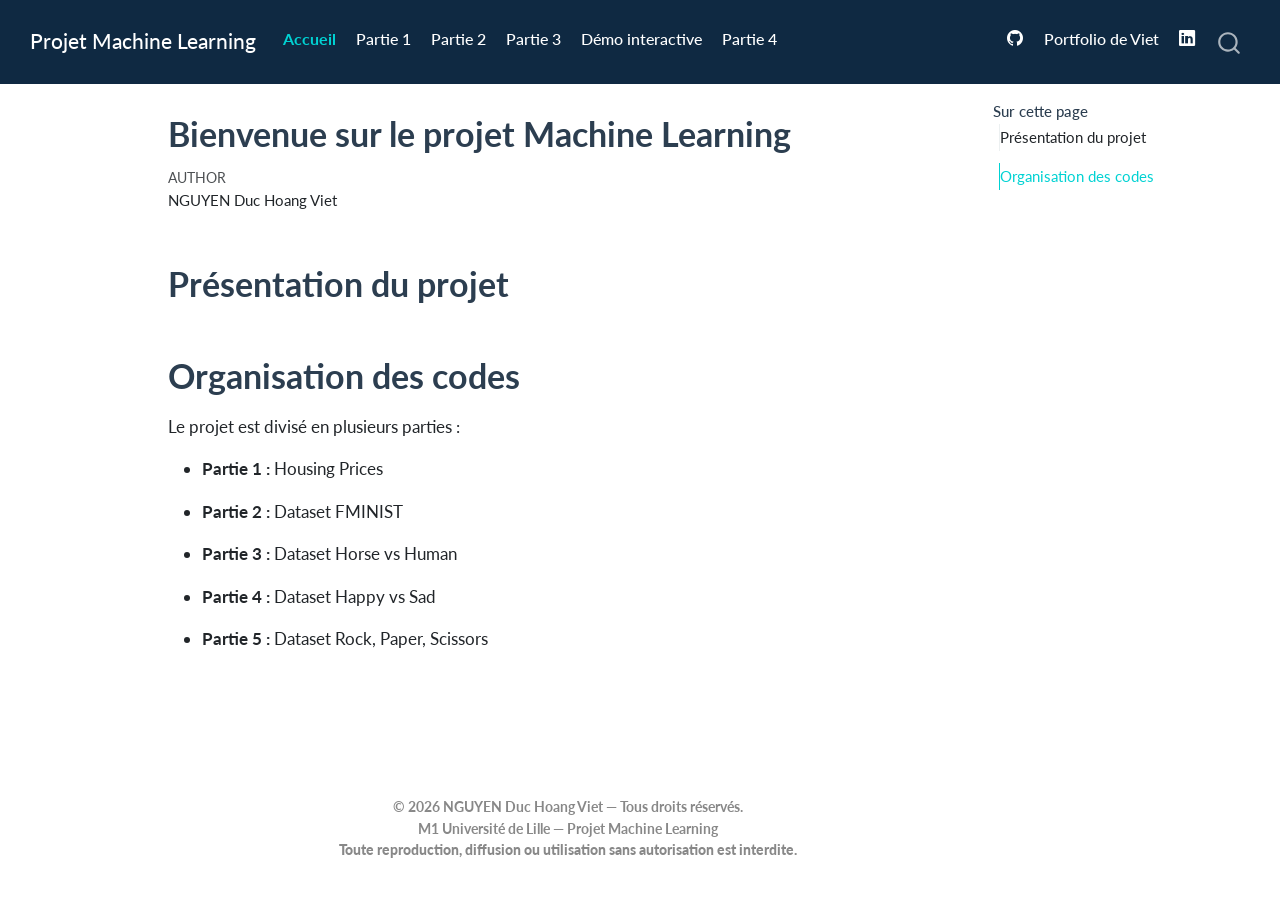
<file: docs/index.html>
<!DOCTYPE html>
<html xmlns="http://www.w3.org/1999/xhtml" lang="en" xml:lang="en"><head>

<meta charset="utf-8">
<meta name="generator" content="quarto-1.9.38">

<meta name="viewport" content="width=device-width, initial-scale=1.0, user-scalable=yes">

<meta name="author" content="NGUYEN Duc Hoang Viet">

<title>Bienvenue sur le projet Machine Learning – Projet Machine Learning</title>
<style>
/* Default styles provided by pandoc.
** See https://pandoc.org/MANUAL.html#variables-for-html for config info.
*/
code{white-space: pre-wrap;}
span.smallcaps{font-variant: small-caps;}
div.columns{display: flex; gap: min(4vw, 1.5em);}
div.column{flex: auto; overflow-x: auto;}
div.hanging-indent{margin-left: 1.5em; text-indent: -1.5em;}
ul.task-list{list-style: none;}
ul.task-list li input[type="checkbox"] {
  width: 0.8em;
  margin: 0 0.8em 0.2em -1em; /* quarto-specific, see https://github.com/quarto-dev/quarto-cli/issues/4556 */ 
  vertical-align: middle;
}
</style>


<script src="site_libs/quarto-nav/quarto-nav.js"></script>
<script src="site_libs/quarto-nav/headroom.min.js"></script>
<script src="site_libs/clipboard/clipboard.min.js"></script>
<script src="site_libs/quarto-search/autocomplete.umd.js"></script>
<script src="site_libs/quarto-search/fuse.min.js"></script>
<script src="site_libs/quarto-search/quarto-search.js"></script>
<meta name="quarto:offset" content="./">
<script src="site_libs/quarto-html/quarto.js" type="module"></script>
<script src="site_libs/quarto-html/tabsets/tabsets.js" type="module"></script>
<script src="site_libs/quarto-html/popper.min.js"></script>
<script src="site_libs/quarto-html/tippy.umd.min.js"></script>
<script src="site_libs/quarto-html/anchor.min.js"></script>
<link href="site_libs/quarto-html/tippy.css" rel="stylesheet">
<link href="site_libs/quarto-html/quarto-syntax-highlighting-15634bcf2e68342d4ad2dfa704d543f6.css" rel="stylesheet" id="quarto-text-highlighting-styles">
<script src="site_libs/bootstrap/bootstrap.min.js"></script>
<link href="site_libs/bootstrap/bootstrap-icons.css" rel="stylesheet">
<link href="site_libs/bootstrap/bootstrap-d5d12a2c1b219e8f9ae2db285f6b22c7.min.css" rel="stylesheet" append-hash="true" id="quarto-bootstrap" data-mode="light">
<script id="quarto-search-options" type="application/json">{
  "location": "navbar",
  "copy-button": false,
  "collapse-after": 3,
  "panel-placement": "end",
  "type": "overlay",
  "limit": 50,
  "keyboard-shortcut": [
    "f",
    "/",
    "s"
  ],
  "show-item-context": false,
  "language": {
    "search-no-results-text": "No results",
    "search-matching-documents-text": "matching documents",
    "search-copy-link-title": "Copy link to search",
    "search-hide-matches-text": "Hide additional matches",
    "search-more-match-text": "more match in this document",
    "search-more-matches-text": "more matches in this document",
    "search-clear-button-title": "Clear",
    "search-text-placeholder": "",
    "search-detached-cancel-button-title": "Cancel",
    "search-submit-button-title": "Submit",
    "search-label": "Search"
  }
}</script>


<link rel="stylesheet" href="custom.css">
</head>

<body class="nav-fixed quarto-light">

<div id="quarto-search-results"></div>
  <header id="quarto-header" class="headroom fixed-top">
    <nav class="navbar navbar-expand-lg " data-bs-theme="dark">
      <div class="navbar-container container-fluid">
      <div class="navbar-brand-container mx-auto">
    <a class="navbar-brand" href="./index.html">
    <span class="navbar-title">Projet Machine Learning</span>
    </a>
  </div>
            <div id="quarto-search" class="" title="Search"></div>
          <button class="navbar-toggler" type="button" data-bs-toggle="collapse" data-bs-target="#navbarCollapse" aria-controls="navbarCollapse" role="menu" aria-expanded="false" aria-label="Toggle navigation" onclick="if (window.quartoToggleHeadroom) { window.quartoToggleHeadroom(); }">
  <span class="navbar-toggler-icon"></span>
</button>
          <div class="collapse navbar-collapse" id="navbarCollapse">
            <ul class="navbar-nav navbar-nav-scroll me-auto">
  <li class="nav-item">
    <a class="nav-link active" href="./index.html" aria-current="page"> 
<span class="menu-text">Accueil</span></a>
  </li>  
  <li class="nav-item">
    <a class="nav-link" href="./Part1.html"> 
<span class="menu-text">Partie 1</span></a>
  </li>  
  <li class="nav-item">
    <a class="nav-link" href="./Part2.html"> 
<span class="menu-text">Partie 2</span></a>
  </li>  
  <li class="nav-item">
    <a class="nav-link" href="./Part3.html"> 
<span class="menu-text">Partie 3</span></a>
  </li>  
  <li class="nav-item">
    <a class="nav-link" href="./horse_human_demo.html"> 
<span class="menu-text">Démo interactive</span></a>
  </li>  
  <li class="nav-item">
    <a class="nav-link" href="./Part4.qmd"> 
<span class="menu-text">Partie 4</span></a>
  </li>  
</ul>
            <ul class="navbar-nav navbar-nav-scroll ms-auto">
  <li class="nav-item compact">
    <a class="nav-link" href="https://github.com/ndhviet/Machine_Learning_Deep_Learning"> <i class="bi bi-github" role="img">
</i> 
<span class="menu-text"></span></a>
  </li>  
  <li class="nav-item">
    <a class="nav-link" href="https://ndhviet.github.io/"> 
<span class="menu-text">Portfolio de Viet</span></a>
  </li>  
  <li class="nav-item compact">
    <a class="nav-link" href="https://www.linkedin.com/in/hoang-viet1810/?isSelfProfile=false"> <i class="bi bi-linkedin" role="img" aria-label="LinkedIn">
</i> 
<span class="menu-text"></span></a>
  </li>  
</ul>
          </div> <!-- /navcollapse -->
            <div class="quarto-navbar-tools">
</div>
      </div> <!-- /container-fluid -->
    </nav>
</header>
<!-- content -->
<div id="quarto-content" class="quarto-container page-columns page-rows-contents page-layout-article page-navbar">
<!-- sidebar -->
<!-- margin-sidebar -->
    <div id="quarto-margin-sidebar" class="sidebar margin-sidebar">
        <nav id="TOC" role="doc-toc" class="toc-active">
    <h2 id="toc-title">Sur cette page</h2>
   
  <ul>
  <li><a href="#présentation-du-projet" id="toc-présentation-du-projet" class="nav-link active" data-scroll-target="#présentation-du-projet">Présentation du projet</a></li>
  <li><a href="#organisation-des-codes" id="toc-organisation-des-codes" class="nav-link" data-scroll-target="#organisation-des-codes">Organisation des codes</a></li>
  </ul>
</nav>
    </div>
<!-- main -->
<main class="content" id="quarto-document-content">

<header id="title-block-header" class="quarto-title-block default">
<div class="quarto-title">
<h1 class="title">Bienvenue sur le projet Machine Learning</h1>
</div>



<div class="quarto-title-meta">

    <div>
    <div class="quarto-title-meta-heading">Author</div>
    <div class="quarto-title-meta-contents">
             <p>NGUYEN Duc Hoang Viet </p>
          </div>
  </div>
    
  
    
  </div>
  


</header>


<section id="présentation-du-projet" class="level1">
<h1>Présentation du projet</h1>
</section>
<section id="organisation-des-codes" class="level1">
<h1>Organisation des codes</h1>
<p>Le projet est divisé en plusieurs parties :</p>
<ul>
<li><p><strong>Partie 1 :</strong> Housing Prices</p></li>
<li><p><strong>Partie 2 :</strong> Dataset FMINIST</p></li>
<li><p><strong>Partie 3 :</strong> Dataset Horse vs Human</p></li>
<li><p><strong>Partie 4 :</strong> Dataset Happy vs Sad</p></li>
<li><p><strong>Partie 5 :</strong> Dataset Rock, Paper, Scissors</p></li>
</ul>


</section>

</main> <!-- /main -->
<div id="preloader">
    <div class="loader-content">
        <div class="loader-center-group">
            <div class="spinner"></div> 

            <div class="loader-letter-container">
                <span class="loader-letter">V</span>
            </div>
        </div>
        
        <h2 class="loader-text">MADE BY NGUYEN DUC HOANG VIET</h2>
        <p class="loader-subtext"> PROJET Machine Leaning  </p>
    </div>
</div>

<script>
    // Giữ nguyên đoạn script
    window.addEventListener('load', function () {
        const preloader = document.getElementById('preloader');
        setTimeout(function() {
            preloader.classList.add('fade-out');
        }, 350); //1200
    });
</script>
<div style="text-align:center; font-size:0.85em; color:#888; padding:25px;">
  <strong>© 2026 NGUYEN Duc Hoang Viet — Tous droits réservés.</strong><br>
  <strong>M1 Université de Lille — Projet Machine Learning <strong><br>
  Toute reproduction, diffusion ou utilisation sans autorisation est interdite.
</strong></strong></div><strong><strong>
<script id="quarto-html-after-body" type="application/javascript">
  window.document.addEventListener("DOMContentLoaded", function (event) {
    const icon = "";
    const anchorJS = new window.AnchorJS();
    anchorJS.options = {
      placement: 'right',
      icon: icon
    };
    anchorJS.add('.anchored');
    const isCodeAnnotation = (el) => {
      for (const clz of el.classList) {
        if (clz.startsWith('code-annotation-')) {                     
          return true;
        }
      }
      return false;
    }
    const onCopySuccess = function(e) {
      // button target
      const button = e.trigger;
      // don't keep focus
      button.blur();
      // flash "checked"
      button.classList.add('code-copy-button-checked');
      var currentTitle = button.getAttribute("title");
      button.setAttribute("title", "Copied!");
      let tooltip;
      if (window.bootstrap) {
        button.setAttribute("data-bs-toggle", "tooltip");
        button.setAttribute("data-bs-placement", "left");
        button.setAttribute("data-bs-title", "Copied!");
        tooltip = new bootstrap.Tooltip(button, 
          { trigger: "manual", 
            customClass: "code-copy-button-tooltip",
            offset: [0, -8]});
        tooltip.show();    
      }
      setTimeout(function() {
        if (tooltip) {
          tooltip.hide();
          button.removeAttribute("data-bs-title");
          button.removeAttribute("data-bs-toggle");
          button.removeAttribute("data-bs-placement");
        }
        button.setAttribute("title", currentTitle);
        button.classList.remove('code-copy-button-checked');
      }, 1000);
      // clear code selection
      e.clearSelection();
    }
    const getTextToCopy = function(trigger) {
      const outerScaffold = trigger.parentElement.cloneNode(true);
      const codeEl = outerScaffold.querySelector('code');
      for (const childEl of codeEl.children) {
        if (isCodeAnnotation(childEl)) {
          childEl.remove();
        }
      }
      return codeEl.innerText;
    }
    const clipboard = new window.ClipboardJS('.code-copy-button:not([data-in-quarto-modal])', {
      text: getTextToCopy
    });
    clipboard.on('success', onCopySuccess);
    if (window.document.getElementById('quarto-embedded-source-code-modal')) {
      const clipboardModal = new window.ClipboardJS('.code-copy-button[data-in-quarto-modal]', {
        text: getTextToCopy,
        container: window.document.getElementById('quarto-embedded-source-code-modal')
      });
      clipboardModal.on('success', onCopySuccess);
    }
      var localhostRegex = new RegExp(/^(?:http|https):\/\/localhost\:?[0-9]*\//);
      var mailtoRegex = new RegExp(/^mailto:/);
        var filterRegex = new RegExp('/' + window.location.host + '/');
      var isInternal = (href) => {
          return filterRegex.test(href) || localhostRegex.test(href) || mailtoRegex.test(href);
      }
      // Inspect non-navigation links and adorn them if external
     var links = window.document.querySelectorAll('a[href]:not(.nav-link):not(.navbar-brand):not(.toc-action):not(.sidebar-link):not(.sidebar-item-toggle):not(.pagination-link):not(.no-external):not([aria-hidden]):not(.dropdown-item):not(.quarto-navigation-tool):not(.about-link)');
      for (var i=0; i<links.length; i++) {
        const link = links[i];
        if (!isInternal(link.href)) {
          // undo the damage that might have been done by quarto-nav.js in the case of
          // links that we want to consider external
          if (link.dataset.originalHref !== undefined) {
            link.href = link.dataset.originalHref;
          }
        }
      }
    function tippyHover(el, contentFn, onTriggerFn, onUntriggerFn) {
      const config = {
        allowHTML: true,
        maxWidth: 500,
        delay: 100,
        arrow: false,
        appendTo: function(el) {
            return el.parentElement;
        },
        interactive: true,
        interactiveBorder: 10,
        theme: 'quarto',
        placement: 'bottom-start',
      };
      if (contentFn) {
        config.content = contentFn;
      }
      if (onTriggerFn) {
        config.onTrigger = onTriggerFn;
      }
      if (onUntriggerFn) {
        config.onUntrigger = onUntriggerFn;
      }
      window.tippy(el, config); 
    }
    const noterefs = window.document.querySelectorAll('a[role="doc-noteref"]');
    for (var i=0; i<noterefs.length; i++) {
      const ref = noterefs[i];
      tippyHover(ref, function() {
        // use id or data attribute instead here
        let href = ref.getAttribute('data-footnote-href') || ref.getAttribute('href');
        try { href = new URL(href).hash; } catch {}
        const id = href.replace(/^#\/?/, "");
        const note = window.document.getElementById(id);
        if (note) {
          return note.innerHTML;
        } else {
          return "";
        }
      });
    }
    const xrefs = window.document.querySelectorAll('a.quarto-xref');
    const processXRef = (id, note) => {
      // Strip column container classes
      const stripColumnClz = (el) => {
        el.classList.remove("page-full", "page-columns");
        if (el.children) {
          for (const child of el.children) {
            stripColumnClz(child);
          }
        }
      }
      stripColumnClz(note)
      if (id === null || id.startsWith('sec-')) {
        // Special case sections, only their first couple elements
        const container = document.createElement("div");
        if (note.children && note.children.length > 2) {
          container.appendChild(note.children[0].cloneNode(true));
          for (let i = 1; i < note.children.length; i++) {
            const child = note.children[i];
            if (child.tagName === "P" && child.innerText === "") {
              continue;
            } else {
              container.appendChild(child.cloneNode(true));
              break;
            }
          }
          if (window.Quarto?.typesetMath) {
            window.Quarto.typesetMath(container);
          }
          return container.innerHTML
        } else {
          if (window.Quarto?.typesetMath) {
            window.Quarto.typesetMath(note);
          }
          return note.innerHTML;
        }
      } else {
        // Remove any anchor links if they are present
        const anchorLink = note.querySelector('a.anchorjs-link');
        if (anchorLink) {
          anchorLink.remove();
        }
        if (window.Quarto?.typesetMath) {
          window.Quarto.typesetMath(note);
        }
        if (note.classList.contains("callout")) {
          return note.outerHTML;
        } else {
          return note.innerHTML;
        }
      }
    }
    for (var i=0; i<xrefs.length; i++) {
      const xref = xrefs[i];
      tippyHover(xref, undefined, function(instance) {
        instance.disable();
        let url = xref.getAttribute('href');
        let hash = undefined; 
        if (url.startsWith('#')) {
          hash = url;
        } else {
          try { hash = new URL(url).hash; } catch {}
        }
        if (hash) {
          const id = hash.replace(/^#\/?/, "");
          const note = window.document.getElementById(id);
          if (note !== null) {
            try {
              const html = processXRef(id, note.cloneNode(true));
              instance.setContent(html);
            } finally {
              instance.enable();
              instance.show();
            }
          } else {
            // See if we can fetch this
            fetch(url.split('#')[0])
            .then(res => res.text())
            .then(html => {
              const parser = new DOMParser();
              const htmlDoc = parser.parseFromString(html, "text/html");
              const note = htmlDoc.getElementById(id);
              if (note !== null) {
                const html = processXRef(id, note);
                instance.setContent(html);
              } 
            }).finally(() => {
              instance.enable();
              instance.show();
            });
          }
        } else {
          // See if we can fetch a full url (with no hash to target)
          // This is a special case and we should probably do some content thinning / targeting
          fetch(url)
          .then(res => res.text())
          .then(html => {
            const parser = new DOMParser();
            const htmlDoc = parser.parseFromString(html, "text/html");
            const note = htmlDoc.querySelector('main.content');
            if (note !== null) {
              // This should only happen for chapter cross references
              // (since there is no id in the URL)
              // remove the first header
              if (note.children.length > 0 && note.children[0].tagName === "HEADER") {
                note.children[0].remove();
              }
              const html = processXRef(null, note);
              instance.setContent(html);
            } 
          }).finally(() => {
            instance.enable();
            instance.show();
          });
        }
      }, function(instance) {
      });
    }
        let selectedAnnoteEl;
        const selectorForAnnotation = ( cell, annotation) => {
          let cellAttr = 'data-code-cell="' + cell + '"';
          let lineAttr = 'data-code-annotation="' +  annotation + '"';
          const selector = 'span[' + cellAttr + '][' + lineAttr + ']';
          return selector;
        }
        const selectCodeLines = (annoteEl) => {
          const doc = window.document;
          const targetCell = annoteEl.getAttribute("data-target-cell");
          const targetAnnotation = annoteEl.getAttribute("data-target-annotation");
          const annoteSpan = window.document.querySelector(selectorForAnnotation(targetCell, targetAnnotation));
          const lines = annoteSpan.getAttribute("data-code-lines").split(",");
          const lineIds = lines.map((line) => {
            return targetCell + "-" + line;
          })
          let top = null;
          let height = null;
          let parent = null;
          if (lineIds.length > 0) {
              //compute the position of the single el (top and bottom and make a div)
              const el = window.document.getElementById(lineIds[0]);
              top = el.offsetTop;
              height = el.offsetHeight;
              parent = el.parentElement.parentElement;
            if (lineIds.length > 1) {
              const lastEl = window.document.getElementById(lineIds[lineIds.length - 1]);
              const bottom = lastEl.offsetTop + lastEl.offsetHeight;
              height = bottom - top;
            }
            if (top !== null && height !== null && parent !== null) {
              // cook up a div (if necessary) and position it 
              let div = window.document.getElementById("code-annotation-line-highlight");
              if (div === null) {
                div = window.document.createElement("div");
                div.setAttribute("id", "code-annotation-line-highlight");
                div.style.position = 'absolute';
                parent.appendChild(div);
              }
              div.style.top = top - 2 + "px";
              div.style.height = height + 4 + "px";
              div.style.left = 0;
              let gutterDiv = window.document.getElementById("code-annotation-line-highlight-gutter");
              if (gutterDiv === null) {
                gutterDiv = window.document.createElement("div");
                gutterDiv.setAttribute("id", "code-annotation-line-highlight-gutter");
                gutterDiv.style.position = 'absolute';
                const codeCell = window.document.getElementById(targetCell);
                const gutter = codeCell.querySelector('.code-annotation-gutter');
                gutter.appendChild(gutterDiv);
              }
              gutterDiv.style.top = top - 2 + "px";
              gutterDiv.style.height = height + 4 + "px";
            }
            selectedAnnoteEl = annoteEl;
          }
        };
        const unselectCodeLines = () => {
          const elementsIds = ["code-annotation-line-highlight", "code-annotation-line-highlight-gutter"];
          elementsIds.forEach((elId) => {
            const div = window.document.getElementById(elId);
            if (div) {
              div.remove();
            }
          });
          selectedAnnoteEl = undefined;
        };
          // Handle positioning of the toggle
      window.addEventListener(
        "resize",
        throttle(() => {
          elRect = undefined;
          if (selectedAnnoteEl) {
            selectCodeLines(selectedAnnoteEl);
          }
        }, 10)
      );
      function throttle(fn, ms) {
      let throttle = false;
      let timer;
        return (...args) => {
          if(!throttle) { // first call gets through
              fn.apply(this, args);
              throttle = true;
          } else { // all the others get throttled
              if(timer) clearTimeout(timer); // cancel #2
              timer = setTimeout(() => {
                fn.apply(this, args);
                timer = throttle = false;
              }, ms);
          }
        };
      }
        // Attach click handler to the DT
        const annoteDls = window.document.querySelectorAll('dt[data-target-cell]');
        for (const annoteDlNode of annoteDls) {
          annoteDlNode.addEventListener('click', (event) => {
            const clickedEl = event.target;
            if (clickedEl !== selectedAnnoteEl) {
              unselectCodeLines();
              const activeEl = window.document.querySelector('dt[data-target-cell].code-annotation-active');
              if (activeEl) {
                activeEl.classList.remove('code-annotation-active');
              }
              selectCodeLines(clickedEl);
              clickedEl.classList.add('code-annotation-active');
            } else {
              // Unselect the line
              unselectCodeLines();
              clickedEl.classList.remove('code-annotation-active');
            }
          });
        }
    const findCites = (el) => {
      const parentEl = el.parentElement;
      if (parentEl) {
        const cites = parentEl.dataset.cites;
        if (cites) {
          return {
            el,
            cites: cites.split(' ')
          };
        } else {
          return findCites(el.parentElement)
        }
      } else {
        return undefined;
      }
    };
    var bibliorefs = window.document.querySelectorAll('a[role="doc-biblioref"]');
    for (var i=0; i<bibliorefs.length; i++) {
      const ref = bibliorefs[i];
      const citeInfo = findCites(ref);
      if (citeInfo) {
        tippyHover(citeInfo.el, function() {
          var popup = window.document.createElement('div');
          citeInfo.cites.forEach(function(cite) {
            var citeDiv = window.document.createElement('div');
            citeDiv.classList.add('hanging-indent');
            citeDiv.classList.add('csl-entry');
            var biblioDiv = window.document.getElementById('ref-' + cite);
            if (biblioDiv) {
              citeDiv.innerHTML = biblioDiv.innerHTML;
            }
            popup.appendChild(citeDiv);
          });
          return popup.innerHTML;
        });
      }
    }
  });
  </script>
</strong></strong></div><strong><strong> <!-- /content -->




</strong></strong></body></html>
</file>
<file: docs/site_libs/quarto-html/tippy.css>
.tippy-box[data-animation=fade][data-state=hidden]{opacity:0}[data-tippy-root]{max-width:calc(100vw - 10px)}.tippy-box{position:relative;background-color:#333;color:#fff;border-radius:4px;font-size:14px;line-height:1.4;white-space:normal;outline:0;transition-property:transform,visibility,opacity}.tippy-box[data-placement^=top]>.tippy-arrow{bottom:0}.tippy-box[data-placement^=top]>.tippy-arrow:before{bottom:-7px;left:0;border-width:8px 8px 0;border-top-color:initial;transform-origin:center top}.tippy-box[data-placement^=bottom]>.tippy-arrow{top:0}.tippy-box[data-placement^=bottom]>.tippy-arrow:before{top:-7px;left:0;border-width:0 8px 8px;border-bottom-color:initial;transform-origin:center bottom}.tippy-box[data-placement^=left]>.tippy-arrow{right:0}.tippy-box[data-placement^=left]>.tippy-arrow:before{border-width:8px 0 8px 8px;border-left-color:initial;right:-7px;transform-origin:center left}.tippy-box[data-placement^=right]>.tippy-arrow{left:0}.tippy-box[data-placement^=right]>.tippy-arrow:before{left:-7px;border-width:8px 8px 8px 0;border-right-color:initial;transform-origin:center right}.tippy-box[data-inertia][data-state=visible]{transition-timing-function:cubic-bezier(.54,1.5,.38,1.11)}.tippy-arrow{width:16px;height:16px;color:#333}.tippy-arrow:before{content:"";position:absolute;border-color:transparent;border-style:solid}.tippy-content{position:relative;padding:5px 9px;z-index:1}
</file>
<file: docs/site_libs/quarto-html/quarto-syntax-highlighting-15634bcf2e68342d4ad2dfa704d543f6.css>
/* quarto syntax highlight colors */
:root {
  --quarto-hl-ot-color: #003B4F;
  --quarto-hl-at-color: #657422;
  --quarto-hl-ss-color: #20794D;
  --quarto-hl-an-color: #5E5E5E;
  --quarto-hl-fu-color: #4758AB;
  --quarto-hl-st-color: #20794D;
  --quarto-hl-cf-color: #003B4F;
  --quarto-hl-op-color: #5E5E5E;
  --quarto-hl-er-color: #AD0000;
  --quarto-hl-bn-color: #AD0000;
  --quarto-hl-al-color: #AD0000;
  --quarto-hl-va-color: #111111;
  --quarto-hl-bu-color: inherit;
  --quarto-hl-ex-color: inherit;
  --quarto-hl-pp-color: #AD0000;
  --quarto-hl-in-color: #5E5E5E;
  --quarto-hl-vs-color: #20794D;
  --quarto-hl-wa-color: #5E5E5E;
  --quarto-hl-do-color: #5E5E5E;
  --quarto-hl-im-color: #00769E;
  --quarto-hl-ch-color: #20794D;
  --quarto-hl-dt-color: #AD0000;
  --quarto-hl-fl-color: #AD0000;
  --quarto-hl-co-color: #5E5E5E;
  --quarto-hl-cv-color: #5E5E5E;
  --quarto-hl-cn-color: #8f5902;
  --quarto-hl-sc-color: #5E5E5E;
  --quarto-hl-dv-color: #AD0000;
  --quarto-hl-kw-color: #003B4F;
}

/* other quarto variables */
:root {
  --quarto-font-monospace: SFMono-Regular, Menlo, Monaco, Consolas, "Liberation Mono", "Courier New", monospace;
}

/* syntax highlight based on Pandoc's rules */
pre > code.sourceCode > span {
  color: #003B4F;
}

code.sourceCode > span {
  color: #003B4F;
}

div.sourceCode,
div.sourceCode pre.sourceCode {
  color: #003B4F;
}

/* Normal */
code span {
  color: #003B4F;
}

/* Alert */
code span.al {
  color: #AD0000;
  font-style: inherit;
}

/* Annotation */
code span.an {
  color: #5E5E5E;
  font-style: inherit;
}

/* Attribute */
code span.at {
  color: #657422;
  font-style: inherit;
}

/* BaseN */
code span.bn {
  color: #AD0000;
  font-style: inherit;
}

/* BuiltIn */
code span.bu {
  font-style: inherit;
}

/* ControlFlow */
code span.cf {
  color: #003B4F;
  font-weight: bold;
  font-style: inherit;
}

/* Char */
code span.ch {
  color: #20794D;
  font-style: inherit;
}

/* Constant */
code span.cn {
  color: #8f5902;
  font-style: inherit;
}

/* Comment */
code span.co {
  color: #5E5E5E;
  font-style: inherit;
}

/* CommentVar */
code span.cv {
  color: #5E5E5E;
  font-style: italic;
}

/* Documentation */
code span.do {
  color: #5E5E5E;
  font-style: italic;
}

/* DataType */
code span.dt {
  color: #AD0000;
  font-style: inherit;
}

/* DecVal */
code span.dv {
  color: #AD0000;
  font-style: inherit;
}

/* Error */
code span.er {
  color: #AD0000;
  font-style: inherit;
}

/* Extension */
code span.ex {
  font-style: inherit;
}

/* Float */
code span.fl {
  color: #AD0000;
  font-style: inherit;
}

/* Function */
code span.fu {
  color: #4758AB;
  font-style: inherit;
}

/* Import */
code span.im {
  color: #00769E;
  font-style: inherit;
}

/* Information */
code span.in {
  color: #5E5E5E;
  font-style: inherit;
}

/* Keyword */
code span.kw {
  color: #003B4F;
  font-weight: bold;
  font-style: inherit;
}

/* Operator */
code span.op {
  color: #5E5E5E;
  font-style: inherit;
}

/* Other */
code span.ot {
  color: #003B4F;
  font-style: inherit;
}

/* Preprocessor */
code span.pp {
  color: #AD0000;
  font-style: inherit;
}

/* SpecialChar */
code span.sc {
  color: #5E5E5E;
  font-style: inherit;
}

/* SpecialString */
code span.ss {
  color: #20794D;
  font-style: inherit;
}

/* String */
code span.st {
  color: #20794D;
  font-style: inherit;
}

/* Variable */
code span.va {
  color: #111111;
  font-style: inherit;
}

/* VerbatimString */
code span.vs {
  color: #20794D;
  font-style: inherit;
}

/* Warning */
code span.wa {
  color: #5E5E5E;
  font-style: italic;
}

.prevent-inlining {
  content: "</";
}

/*# sourceMappingURL=f23921c56f73e400b49028c9186a1aa0.css.map */
</file>
<file: docs/custom.css>
/* Màu chữ mặc định trên thanh menu */
.navbar-brand,
.navbar-nav .nav-link {
  color: #ffffff !important;
  font-weight: 500;
}

/* Mục đang active (trang đang xem) - nổi bật màu cyan */
.navbar-nav .nav-link.active {
  color: #00d2d3 !important;
  font-weight: 700;
}

/* Hiệu ứng hover cho menu */
.navbar-nav .nav-link:hover {
  color: #7efbfa !important;
}

/* Đổi màu toàn bộ các đường link trong bài viết sang màu xanh lá đồng bộ */
a {
  color: #00d2d3;
  text-decoration: none;
}
a:hover {
  color: #00d2d3;
  text-decoration: underline;
}

/* Làm mượt các tiêu đề H1, H2 (Présentation du projet...) */
h1, h2, h3 {
  color: #2c3e50;
  font-weight: 700;
  margin-top: 1.5em;
}

/* Tạo điểm nhấn cho các danh sách bullet point */
ul li {
  margin-bottom: 8px;
}

#TOC a.active,
.sidebar nav a.active,
nav.toc-active a.active,
.toc-actions a.active,
#toc-title ~ nav a.active {
  color: #00d2d3 !important;
  border-left-color: #00d2d3 !important;
}

#TOC a:hover,
.sidebar nav a:hover,
nav.toc-active a:hover {
  color: #00d2d3 !important;
}

/* Tăng khoảng cách giữa các mục trong Mục lục (TOC) bên phải */
#TOC li,
.sidebar nav li {
  margin-bottom: 12px;
}

#TOC a,
.sidebar nav a {
  display: inline-block;
  padding: 4px 0;
}




/* ==========================================
   MÀN HÌNH LOADING (PRELOADER) 
============================================= */
#preloader {
    position: fixed;
    top: 0;
    left: 0;
    width: 100%;
    height: 100vh;
    background-color: #0b0c10; /* Màu nền đen tối */
    z-index: 999999; /* Đảm bảo đè lên toàn bộ dashboard của Quarto */
    display: flex;
    justify-content: center;
    align-items: center;
    transition: opacity 0.6s ease, visibility 0.6s ease;
}

.spinner {
    position: relative;
    width: 80px;
    height: 80px;
    margin: 0 auto 25px;
    border-radius: 50%;
    
    /* Sử dụng conic-gradient để tạo dải màu xoay mượt mà chuẩn xác như ảnh logo */
    background: conic-gradient(
        #00b894, /* Xanh lục bảo */
        #00d2d3, /* Xanh cyan neon */
        #ffb800, /* Vàng hổ phách */
        #ff2a4b, /* Đỏ Crimson */
        #00b894  /* Khép góc quay lại màu xanh */
    );
    
    /* Tạo lỗ rỗng ở giữa để biến khối tròn thành một cái vòng (Spinner) */
    mask: linear-gradient(#fff 0 0) content-box, linear-gradient(#fff 0 0);
    -webkit-mask: linear-gradient(#fff 0 0) content-box, linear-gradient(#fff 0 0);
    mask-composite: exclude;
    -webkit-mask-composite: xor;
    
    padding: 3px; /* Đây chính là độ dày (thickness) của vòng spinner */
    
    /* Hiệu ứng hắt sáng nhẹ ra nền tối giống hệt trên web của bạn */
    box-shadow: 0 0 15px rgba(0, 210, 211, 0.25);
    
    /* Animation quay giật vô lăng kiểu Jarvis */
    animation: spin 1.2s cubic-bezier(0.4, 0, 0.2, 1) infinite;
}

@keyframes spin {
    to { transform: rotate(360deg); }
}
.loader-content {
    text-align: center;
}

/* Vòng xoay màu sắc gradient */


/* Tên tác giả giống style ảnh 1 */
.loader-text {
    color: #f3a683 !important;
    font-family: 'Courier New', Courier, monospace !important;
    letter-spacing: 5px !important;
    font-size: 16px !important;
    font-weight: bold;
    margin-bottom: 8px;
    text-transform: uppercase;
}

.loader-subtext {
    color: #57606f !important;
    font-size: 11px !important;
    letter-spacing: 3px !important;
    text-transform: uppercase;
}

/* Hiệu ứng xoay tròn */
@keyframes spin {
    0% { transform: rotate(0deg); }
    100% { transform: rotate(360deg); }
}

/* Khi load xong sẽ áp dụng class này để ẩn đi */
#preloader.fade-out {
    opacity: 0;
    visibility: hidden;
}


/* ============================================================ */
/* CẬP NHẬT CSS CHO PRELOADER (Căn chỉnh V đứng yên)         */
/* ============================================================ */

/* Cập nhật class spinner: Chỉ còn chứa hiệu ứng xoay và vòng tròn */
.spinner {
    position: relative; /* Giữ position: relative */
    width: 110px;        /* Giữ kích thước ban đầu */
    height: 110px;       /* Giữ kích thước ban đầu */
    margin: 0 auto;       /* Bỏ margin-bottom lớn ban đầu */
    /* Giữ nguyên các border-color và radius khác */
    border-radius: 50%;
    animation: spin 1.4s cubic-bezier(0.42, 0, 0.58, 1) infinite;
    /* Không cần display: flex; justify-content: center; align-items: center; */
}

/* Thêm class mới cho nhóm ở tâm */
.loader-center-group {
    position: relative;   /* Cho phép con cái định vị tuyệt đối */
    width: 110px;
    height: 110px;
    margin: 0 auto 35px; /* Giữ margin-bottom ở đây */
    display: flex;       /* Dùng flex để căn chỉnh *tâm* của group */
    justify-content: center;
    align-items: center;
}

/* Thêm container chứa chữ V để căn chỉnh */
.loader-letter-container {
    position: absolute;   /* Nằm tuyệt đối trên group cha */
    top: 0;
    left: 0;
    width: 100%;
    height: 100%;
    display: flex;       /* Flex để căn chỉnh chữ V vào tâm */
    justify-content: center;
    align-items: center;
}

/* Cập nhật class loader-letter để nó đứng yên */
.loader-letter {
    font-family: -apple-system, BlinkMacSystemFont, "Segoe UI", Roboto, Helvetica, Arial, sans-serif;
    font-size: 36px;
    font-weight: 700;
    background: linear-gradient(135deg, #00cec9, #a55eea);
    -webkit-background-clip: text;
    -webkit-text-fill-color: transparent;

}

/* ============================================================ */
/* ÉP CÁC CHỮ TRÊN NAVBAR NẰM TRÊN 1 DÒNG DUY NHẤT             */
/* ============================================================ */

/* 1. Ngăn không cho chữ tự động xuống dòng */
.navbar-nav .nav-item .nav-link,
.navbar-nav .nav-item {
    white-space: nowrap !important; /* Tuyệt đối không cho xuống dòng */
}

/* 2. Thu nhỏ khoảng cách giữa các mục một chút để vừa màn hình */
.navbar-nav .nav-link {
    padding-left: 10px !important;
    padding-right: 10px !important;
    font-size: 0.95rem !important; /* Hạ size chữ xuống một xíu nếu menu của bạn quá dài */
}

/* 3. Tăng không gian hiển thị cho toàn bộ cụm menu */
.navbar-collapse {
    flex-grow: 1;
    justify-content: flex-end; /* Đẩy các menu sang bên phải một cách ngăn nắp */
}
</file>
